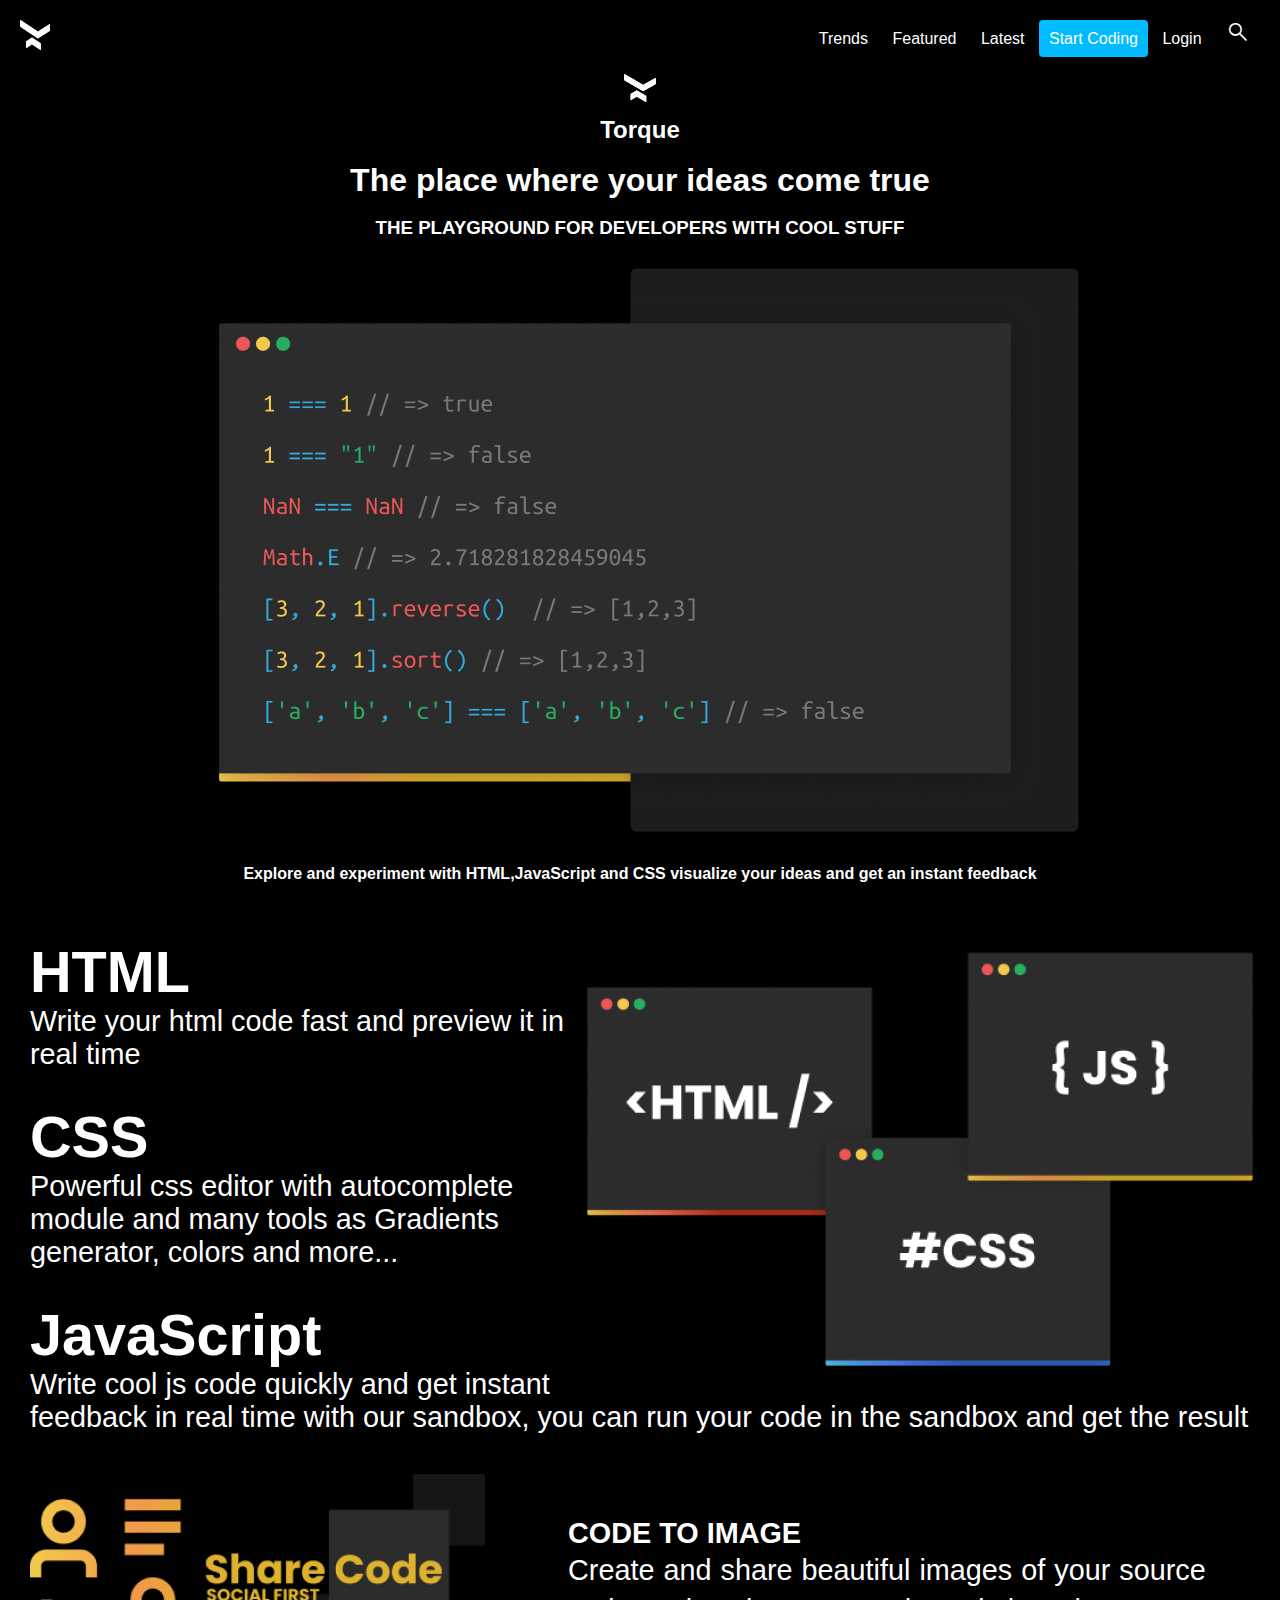
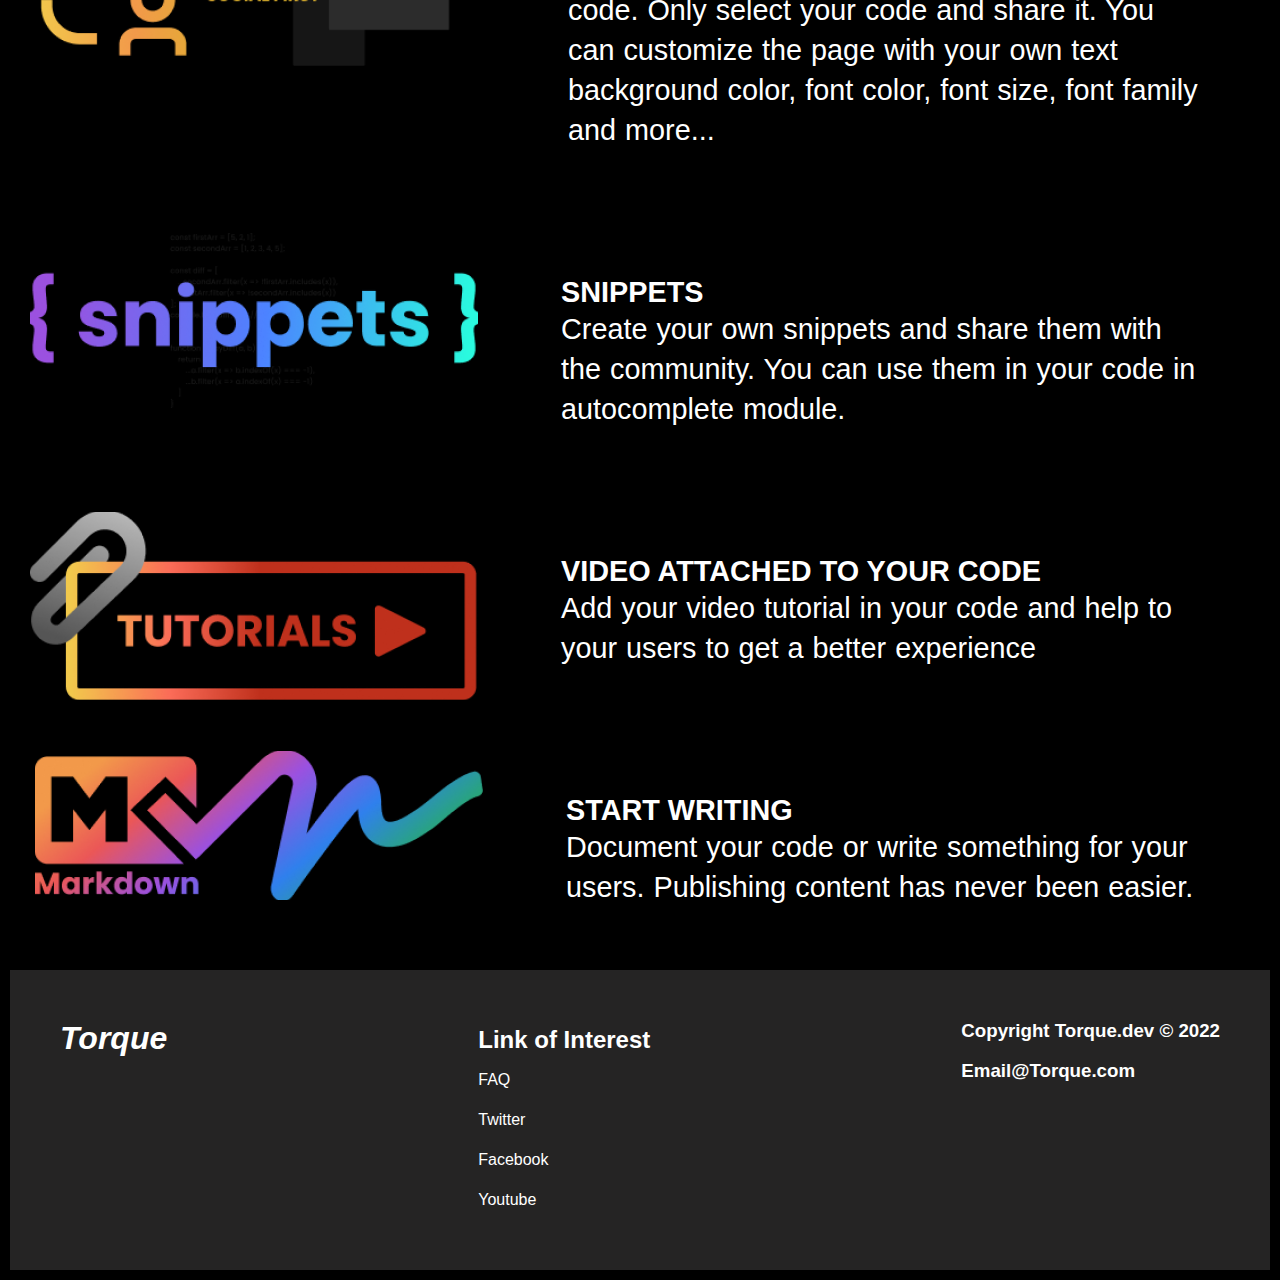
<file: index.html>
<!DOCTYPE html>
<html lang="en">
<head>
	<meta charset="UTF-8">
	<meta http-equiv="X-UA-Compatible" content="IE=edge">
	<meta name="viewport" content="width=device-width, initial-scale=1.0">
	<link rel="stylesheet" href="https://fonts.googleapis.com/css2?family=Material+Symbols+Outlined:opsz,wght,FILL,GRAD@20..48,100..700,0..1,-50..200" />
	<link rel="stylesheet" href="style.css">
	<title>Torque | Home</title>
</head>
<body>
	<header>
		<img src="Vector.png" alt="vector logo" id="logo">
		<nav>
			<a href="#" id="navtrends">Trends</a>
			<a href="#" id="navfeatures">Featured</a>
			<a href="#" id="navlatest">Latest</a>
			<a href="#" id="navstartcoding">Start Coding</a>
			<a href="#" id="navlogin">Login</a>
			<a href="#" id="navsearch"><span class="material-symbols-outlined">
				search
				</span></a>
		</nav>
		<br>
		<br>
		<br>
		<img src="Vector.png" alt="vector log" class="logo">
		<h2>Torque</h2><br>
		<h1>The place where your ideas come true</h1><br>
		<h3>The playground for developers with cool stuff</h3><br>
		<img src="image 1.png" alt="vector image" class="ima">
		<br>
		<br>
		<h4>Explore and experiment with HTML,JavaScript and CSS visualize your ideas and get an instant feedback</h4>
		<br>
		<br>
	</header>
	<section class="section1">
		<div class="para1">
			<img src="image 2.png" alt="vector image" class="image2">
				<div class="content">
				<h1>HTML</h1>
				<p>Write your html code fast and preview it in real time</p>
				<br>
				<h1>CSS</h1>
				<p>Powerful css editor with autocomplete module and many tools as Gradients generator, colors and more...</p>
				<br>
				<h1>JavaScript</h1>
			<p>Write cool js code quickly and get instant feedback in real time with our sandbox, you can run your code in the sandbox and get the result</p>
			</div>
		</div>
	</section>
	<section class="section2">
        <img src="image 3.png" alt="vector image" class="image3">
		<div class="para2">
			<h2>Code to image</h2>
			<p>Create and share beautiful images of your source code. Only select your code and share it. You can customize the page with your own text background color, font color, font size, font family and more...</p>
		</div>
		<img src="image 4.png" alt="vector image" class="image4">
		<div class="para3">
			<h2>Snippets</h2>
			<p>Create your own snippets and share them with the community. You can use them in your code in autocomplete module.</p>
		</div>
		<img src="image 5.png" alt="vector image" class="image5">
		<div class="para4">
			<h2>Video attached to your code</h2>
			<p>Add your video tutorial in your code and help to your users to get a better experience</p>
		</div>
		<img src="image 6.png" alt="vector image" class="image6">
		<div class="para5">
			<h2>Start Writing</h2>
			<p>Document your code or write something for your users. Publishing content has never been easier.</p>
		</div>
	</section>
	<footer>
		<div class="torque">
			<h1><i>Torque</i></h1>
    	</div>
		<div class="list">
			<ul>
				<li><h2>Link of Interest</h2></li>
				<li><a href="#">FAQ</a></li>
				<li><a href="#">Twitter</a></li>
				<li><a href="#">Facebook</a></li>
				<li><a href="#">Youtube</a></li>
			</ul>
	    </div>
		<div class="copyright">
			<h3>Copyright Torque.dev &copy; 2022</h3>
			<br>
			<h3>Email@Torque.com</h3>
	    </div>
	</footer>
</body>
</html>
</file>
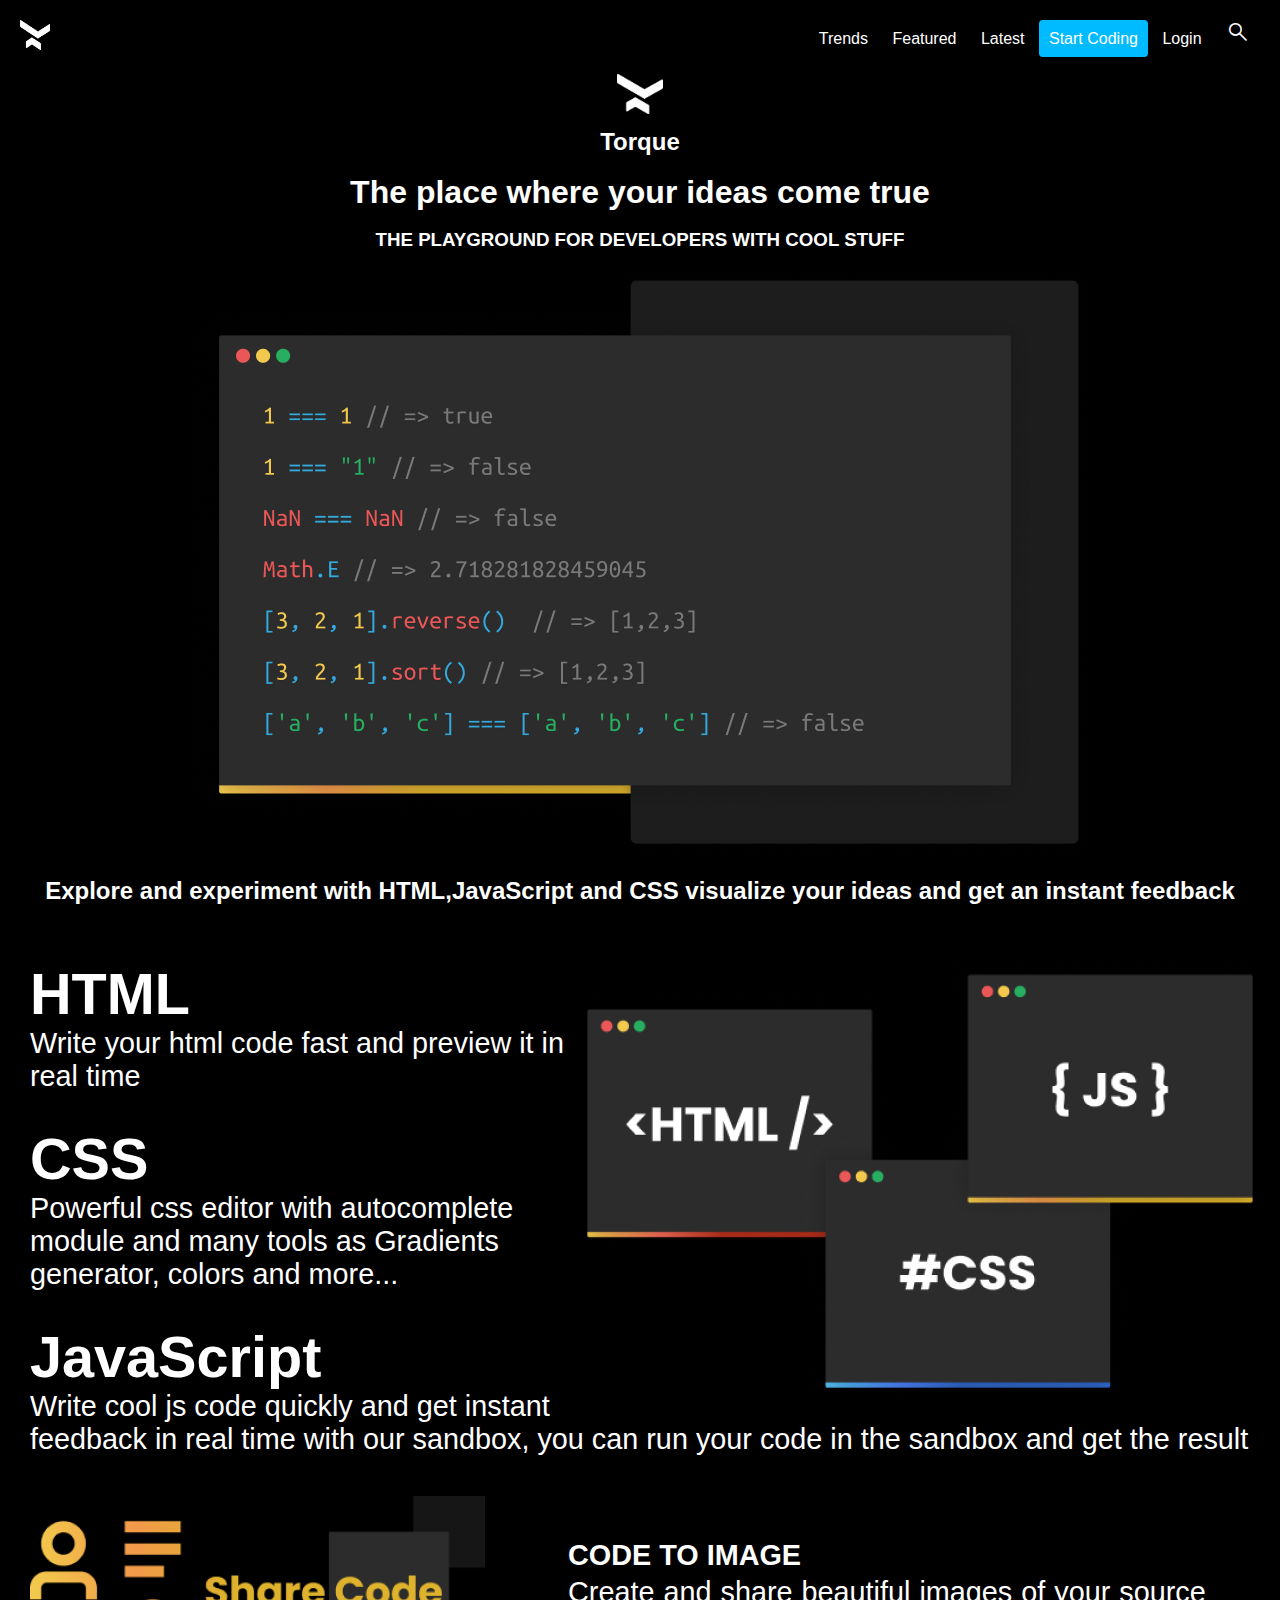
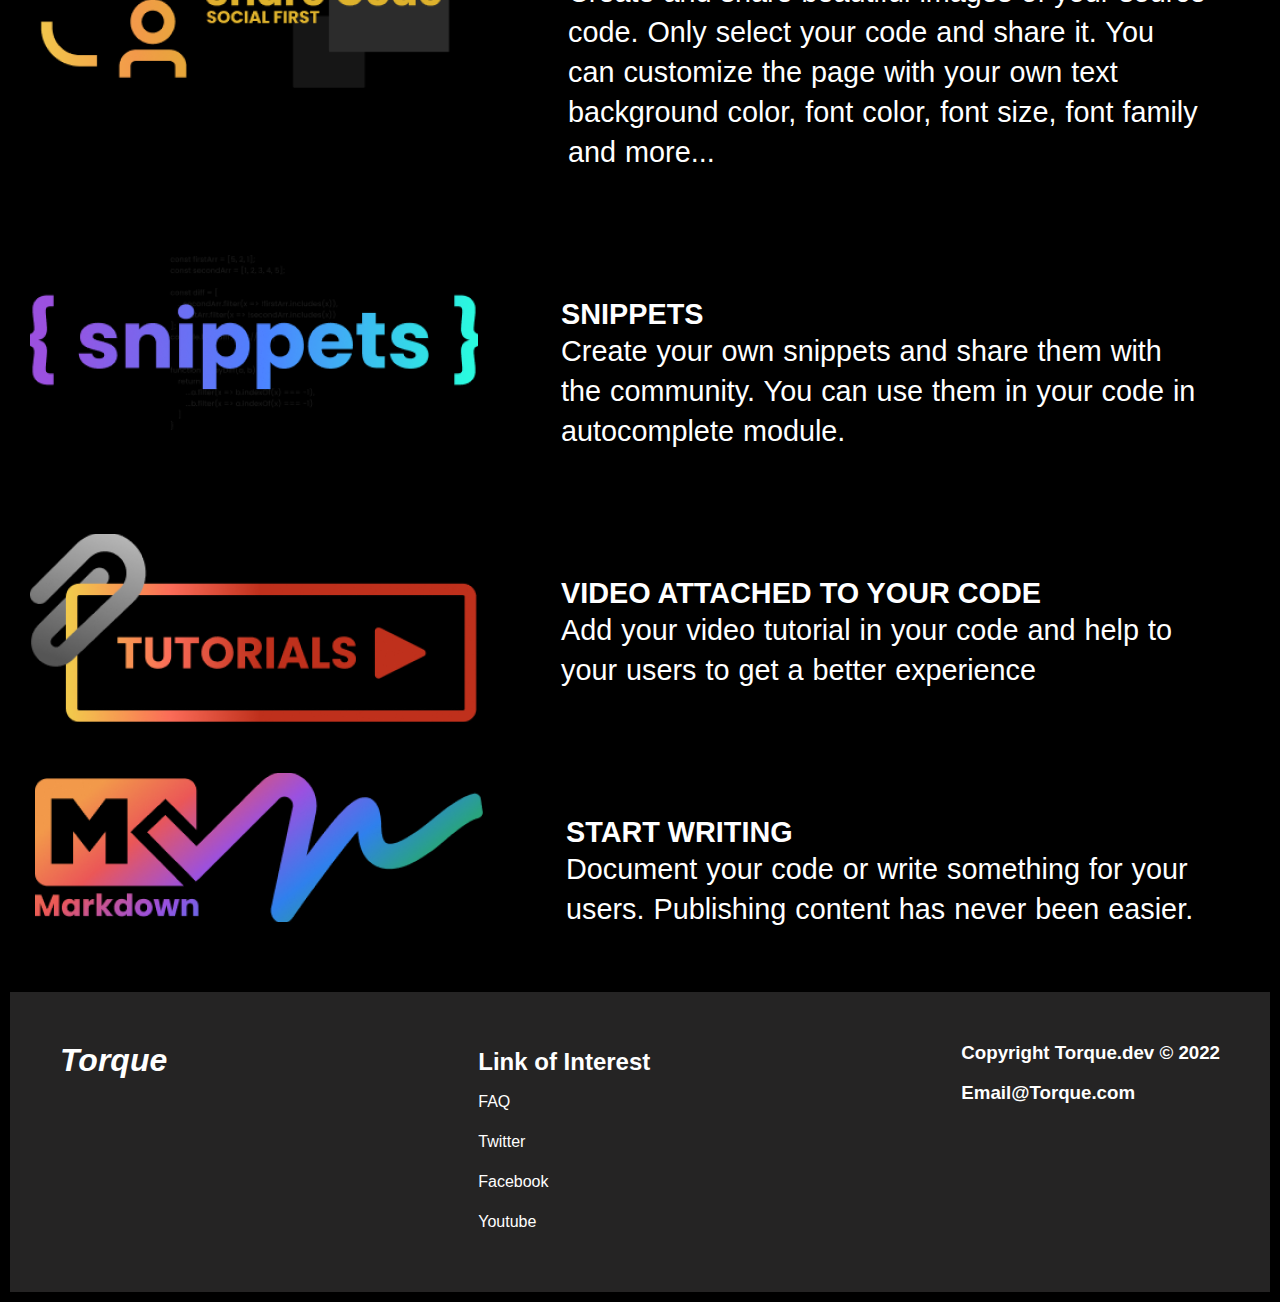
<file: HTML/index.html>
<!DOCTYPE html>
<html lang="en">
<head>
	<meta charset="UTF-8">
	<meta http-equiv="X-UA-Compatible" content="IE=edge">
	<meta name="viewport" content="width=device-width, initial-scale=1.0">
	<link rel="stylesheet" href="https://fonts.googleapis.com/css2?family=Material+Symbols+Outlined:opsz,wght,FILL,GRAD@20..48,100..700,0..1,-50..200" />
	<link rel="stylesheet" href="/CSS/style.css">
	<title>Torque | Home</title>
</head>
<body>
	<header>
		<img src="/Images/Vector.png" alt="vector logo" id="logo">
		<nav>
			<a href="#" id="navtrends">Trends</a>
			<a href="#" id="navfeatures">Featured</a>
			<a href="#" id="navlatest">Latest</a>
			<a href="#" id="navstartcoding">Start Coding</a>
			<a href="#" id="navlogin">Login</a>
			<a href="#" id="navsearch"><span class="material-symbols-outlined">
				search
				</span></a>
		</nav>
		<br>
		<br>
		<br>
		<img src="/Images/Vector.png" alt="vector log" class="logo">
		<h2>Torque</h2><br>
		<h1>The place where your ideas come true</h1><br>
		<h3>The playground for developers with cool stuff</h3><br>
		<img src="/Images/image 1.png" alt="vector image" class="ima">
		<br>
		<br>
		<h2>Explore and experiment with HTML,JavaScript and CSS visualize your ideas and get an instant feedback</h2>
		<br>
		<br>
	</header>
	<section class="section1">
		<div class="para1">
			<img src="/Images/image 2.png" alt="vector image" class="image2">
				<div class="content">
				<h1>HTML</h1>
				<p>Write your html code fast and preview it in real time</p>
				<br>
				<h1>CSS</h1>
				<p>Powerful css editor with autocomplete module and many tools as Gradients generator, colors and more...</p>
				<br>
				<h1>JavaScript</h1>
			<p>Write cool js code quickly and get instant feedback in real time with our sandbox, you can run your code in the sandbox and get the result</p>
			</div>
		</div>
	</section>
	<section class="section2">
        <img src="/Images/image 3.png" alt="vector image" class="image3">
		<div class="para2">
			<h2>Code to image</h2>
			<p>Create and share beautiful images of your source code. Only select your code and share it. You can customize the page with your own text background color, font color, font size, font family and more...</p>
		</div>
		<img src="/Images/image 4.png" alt="vector image" class="image4">
		<div class="para3">
			<h2>Snippets</h2>
			<p>Create your own snippets and share them with the community. You can use them in your code in autocomplete module.</p>
		</div>
		<img src="/Images/image 5.png" alt="vector image" class="image5">
		<div class="para4">
			<h2>Video attached to your code</h2>
			<p>Add your video tutorial in your code and help to your users to get a better experience</p>
		</div>
		<img src="/Images/image 6.png" alt="vector image" class="image6">
		<div class="para5">
			<h2>Start Writing</h2>
			<p>Document your code or write something for your users. Publishing content has never been easier.</p>
		</div>
	</section>
	<footer>
		<div class="torque">
			<h1><i>Torque</i></h1>
    	</div>
		<div class="list">
			<ul>
				<li><h2>Link of Interest</h2></li>
				<li><a href="#">FAQ</a></li>
				<li><a href="#">Twitter</a></li>
				<li><a href="#">Facebook</a></li>
				<li><a href="#">Youtube</a></li>
			</ul>
	    </div>
		<div class="copyright">
			<h3>Copyright Torque.dev &copy; 2022</h3>
			<br>
			<h3>Email@Torque.com</h3>
	    </div>
	</footer>
</body>
</html>
</file>
<file: style.css>
*{
	padding: 0px;
	margin: 0px;
	font-size: 125;
}

.material-symbols-outlined {
	font-variation-settings:
	'FILL' 0,
	'wght' 400,
	'GRAD' 0,
	'opsz' 48
}

#logo{
	padding: 10px;
	height: 30px;
	width: 30px;
	float: left;
}

.logo{
	padding: 10px;
	height: 28px;
}

body{
	margin: 10px;
	font-family: sans-serif;
	color: white;
	background-color: black;
}

header{
	text-align: center;
}

header h1{
	height: 1%;
	width: 100%;
}

header h3{
	text-transform: uppercase;
}
.para1{
	height: 100%;
	overflow: hidden;
}

.para2{
	height: 50%;
	overflow: hidden;
	padding: 5%
}
.para3{
	height: 50%;
	overflow: hidden;
	padding: 5%
}
.para4{
	height: 50%;
	overflow: hidden;
	padding: 5%
}
.para5{
	height: 50%;
	overflow: hidden;
	padding: 5%
}

nav{
	padding: 10px;
	float: right;
	overflow: hidden;
}

nav a{
	padding: 10px;
	color: white;
	text-decoration: none;
}

#navstartcoding{
	border-radius: 4px;
	background-color: rgb(0, 187, 255);
}


nav a:hover{
	color: tomato;
}

.content{
	font-size: larger;
	padding: 20px;
}

.image2{
	height: 50%;
	float: right;
	margin: 12px;
}

.image3{
	float: left;
	height: 33%;
	padding: 20px
}

.image4{
	float: left;
	height: 33%;
	padding: 20px
}

.image5{
	float: left;
	height: 33%;
	padding: 20px
}

.image6{
	float: left;
	height: 33%;
	padding: 20px
}

.torque{
	float: left;
}

footer li{
	list-style-type: none;

}

.section1 h1{
	font-weight: bold;
}
.section1{
	font-size: 1.5em;
}

.section2 p{
	line-height: 40px;
	word-spacing: 1px;
	font-size: 1.5em;
}

.section2{
	font-size: larger;
}

.section2 h2{
	text-transform: uppercase;
}

.list {
	line-height: 2.5em;
	text-align: left;
}

.list a {
	text-decoration: none;
	color:white;
}

.list a:hover {
	color: tomato;
}

.copyright{
	float: right;
}
footer{
	padding: 50px;
	display: flex;
	justify-content: space-between;
	background-color: rgb(37, 36, 36);
	height: auto;
}
</file>
<file: CSS/style.css>
*{
	padding: 0px;
	margin: 0px;
	font-size: 125;
}

.material-symbols-outlined {
	font-variation-settings:
	'FILL' 0,
	'wght' 400,
	'GRAD' 0,
	'opsz' 48
}

#logo{
	padding: 10px;
	height: 30px;
	width: 30px;
	float: left;
}

.logo{
	padding: 10px;
	height: 40px;
}

body{
	margin: 10px;
	font-family: sans-serif;
	color: white;
	background-color: black;
}

header{
	text-align: center;
}

header h1{
	height: 1%;
	width: 100%;
}

header h3{
	text-transform: uppercase;
}
.para1{
	height: 100%;
	overflow: hidden;
}

.para2{
	height: 50%;
	overflow: hidden;
	padding: 5%
}
.para3{
	height: 50%;
	overflow: hidden;
	padding: 5%
}
.para4{
	height: 50%;
	overflow: hidden;
	padding: 5%
}
.para5{
	height: 50%;
	overflow: hidden;
	padding: 5%
}

nav{
	padding: 10px;
	float: right;
	overflow: hidden;
}

nav a{
	padding: 10px;
	color: white;
	text-decoration: none;
}

#navstartcoding{
	border-radius: 4px;
	background-color: rgb(0, 187, 255);
}

.content{
	font-size: larger;
	padding: 20px;
}

.image2{
	height: 50%;
	float: right;
	margin: 12px;
}

.image3{
	float: left;
	height: 33%;
	padding: 20px
}

.image4{
	float: left;
	height: 33%;
	padding: 20px
}

.image5{
	float: left;
	height: 33%;
	padding: 20px
}

.image6{
	float: left;
	height: 33%;
	padding: 20px
}

.torque{
	float: left;
}

footer li{
	list-style-type: none;

}

.section1 h1{
	font-weight: bold;
}
.section1{
	font-size: 1.5em;
}

.section2 p{
	line-height: 40px;
	word-spacing: 1px;
	font-size: 1.5em;
}

.section2{
	font-size: larger;
}

.section2 h2{
	text-transform: uppercase;
}

.list {
	line-height: 2.5em;
	text-align: left;
}

.list a {
	text-decoration: none;
	color:white;
}

.list a:hover {
	color: tomato;
}

.copyright{
	float: right;
}

footer{
	padding: 50px;
	display: flex;
	justify-content: space-between;
	background-color: rgb(37, 36, 36);
	height: auto;
}
</file>
